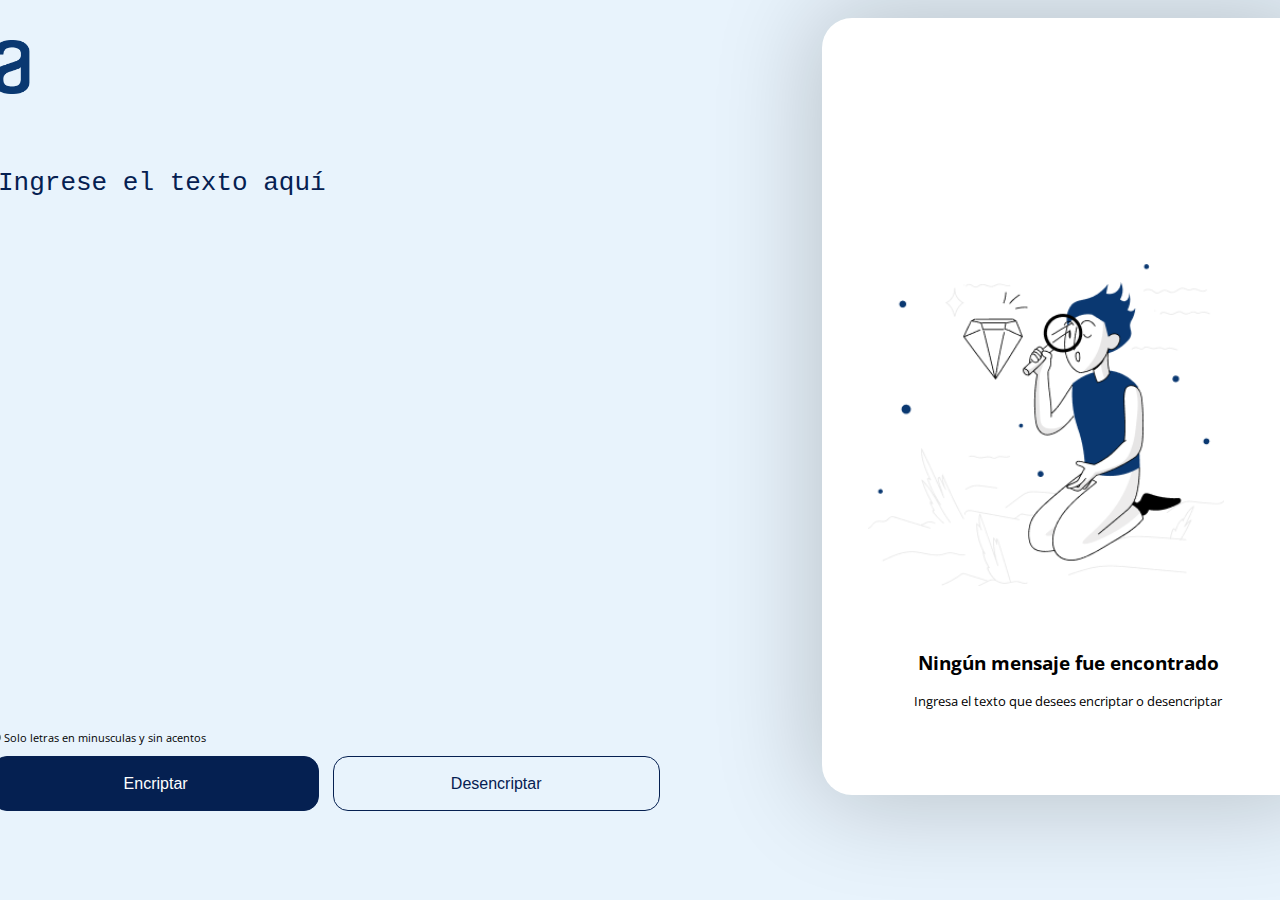
<file: projects/encriptador/index.html>
<!DOCTYPE html>
<html lang="es">
<head>
    <meta charset="UTF-8">
    <link rel="stylesheet" href="css/style.css">
    <link rel="stylesheet" href="css/reset.css">
    <link rel="preconnect" href="https://fonts.googleapis.com">
    <link rel="preconnect" href="https://fonts.gstatic.com" crossorigin>
    <link href="https://fonts.googleapis.com/css2?family=Open+Sans:wght@300;400;700&display=swap" rel="stylesheet">
    <script src="js/script.js" defer="defer"></script>
</head>
<body class="body">
    <header>
        <img src="icons/Logo@2x.png" alt="Alura latam">
    </header>
    <main>
        <section class="contenido">
            <textarea cols="20" rows="10" id="entrada-user" role="textbox" contenteditable>Ingrese el texto aquí</textarea>
            <p><img src="icons/Group.png" alt="!"> Solo letras en minusculas y sin acentos</p>
            <div class="bottones">
                    <button class="btn-encriptador" id="encriptar">Encriptar</button>
                    <button class="btn-desencriptador" id="desencriptar">Desencriptar</button>
            </div>
        </section>
        <div class="contenet-result" id="resultado" role="textbox" contenteditable>
            <div id="boton-textarea">
                <textarea name="resultado" id="text-resultado" cols="20" rows="10">...</textarea>
                <button id="copiar">Copiar</button>
            </div>
            <div id="info">
                <img src="img/Muñeco.png" alt="Busqueda">
                <p id="title">Ningún mensaje fue encontrado</p>
                <p>Ingresa el texto que desees encriptar o desencriptar</p>
            </div>  
        </div>
    </main>
</body>
</html>
</file>
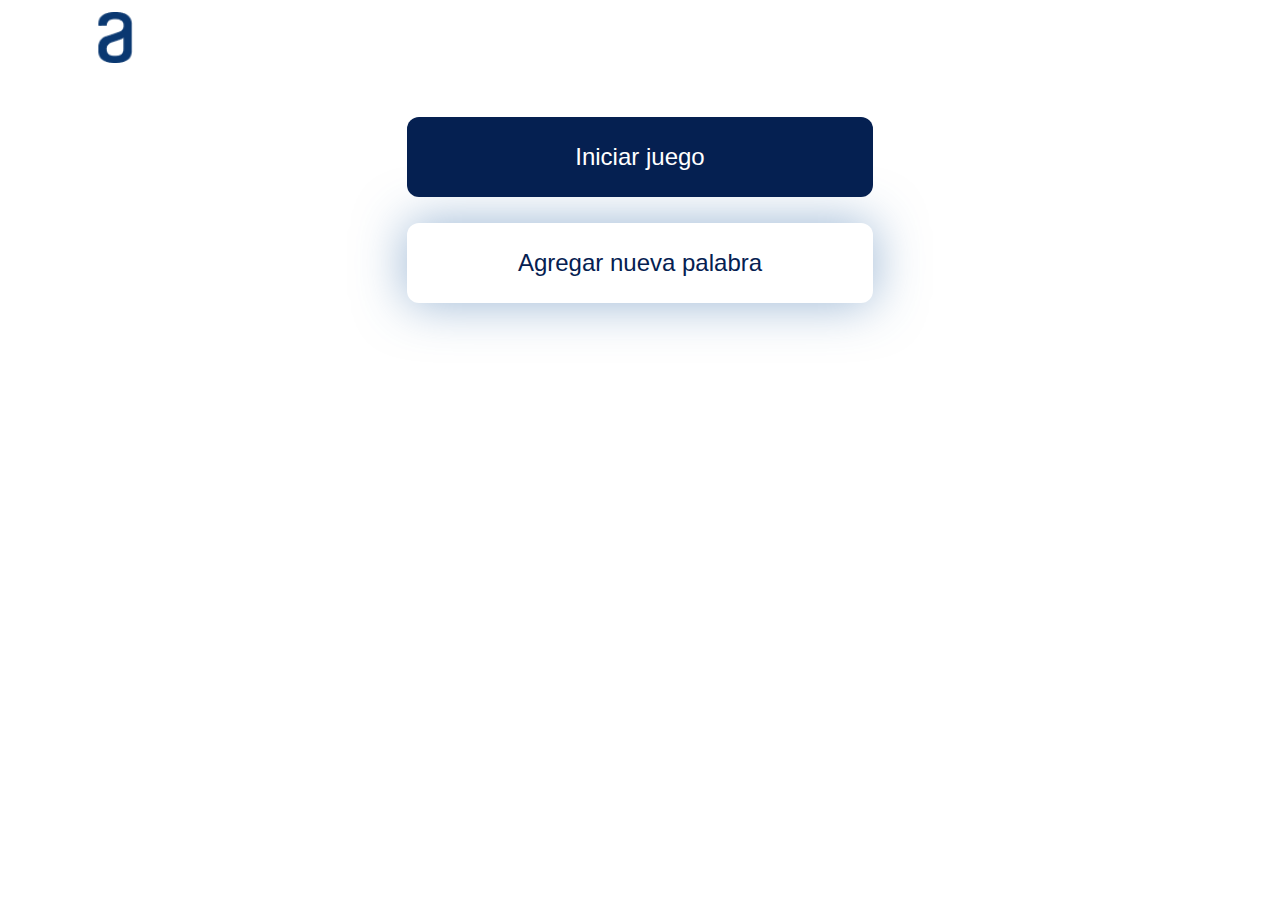
<file: projects/juego-ahorcado/index.html>
<!DOCTYPE html>
<html lang="es">
<head>
    <meta charset="UTF-8">
    <link rel="stylesheet" href="css/style.css">
    <link rel="preconnect" href="https://fonts.googleapis.com">
    <link rel="preconnect" href="https://fonts.gstatic.com" crossorigin>
    <link href="https://fonts.googleapis.com/css2?family=Open+Sans:wght@300;400;700&display=swap" rel="stylesheet">
        <script src="js/script.js" defer="defer"></script>
</head>
<body>
    <header>
        <img src="icons/Logo.png" alt="Alura latam">
    </header>
    <main>
        <section class="menu">
            <button class="start">Iniciar juego</button>
            <button class="add-text">Agregar nueva palabra</button>
        </section>
        <section class="add">
            <input type="text">
            <button>Add</button>
        </section>
        <section class="gamer">
            <div class="ahorcado">
                <div class="soporte"></div>
              <div class="persona">
                <div class="cuerda"></div>
                <div class="cabeza"></div>
                <div class="tronco"></div>
                <div class="brazo-1"></div>
                <div class="brazo-2"></div>
                <div class="pierna-1"></div>
                <div class="pierna-2"></div>
              </div>
            </div>
            <div class="content">
                <div class="palabras">
                    <p id="guiones"></p>
                    <p  id="palabras-escritas">...</p>
                    <label for="campo">Precione para activar teclado si usa tablet o android</label>
                    <input type="text" id="campo">
                </div>
                <div class="button">
                    <button class="new-gamer">Nuevo juego</button>
                    <button class="terminar">Desistir</button>
                </div>
            </div>
        </section>
    </main>

    </script>
</body>
</html>
</file>
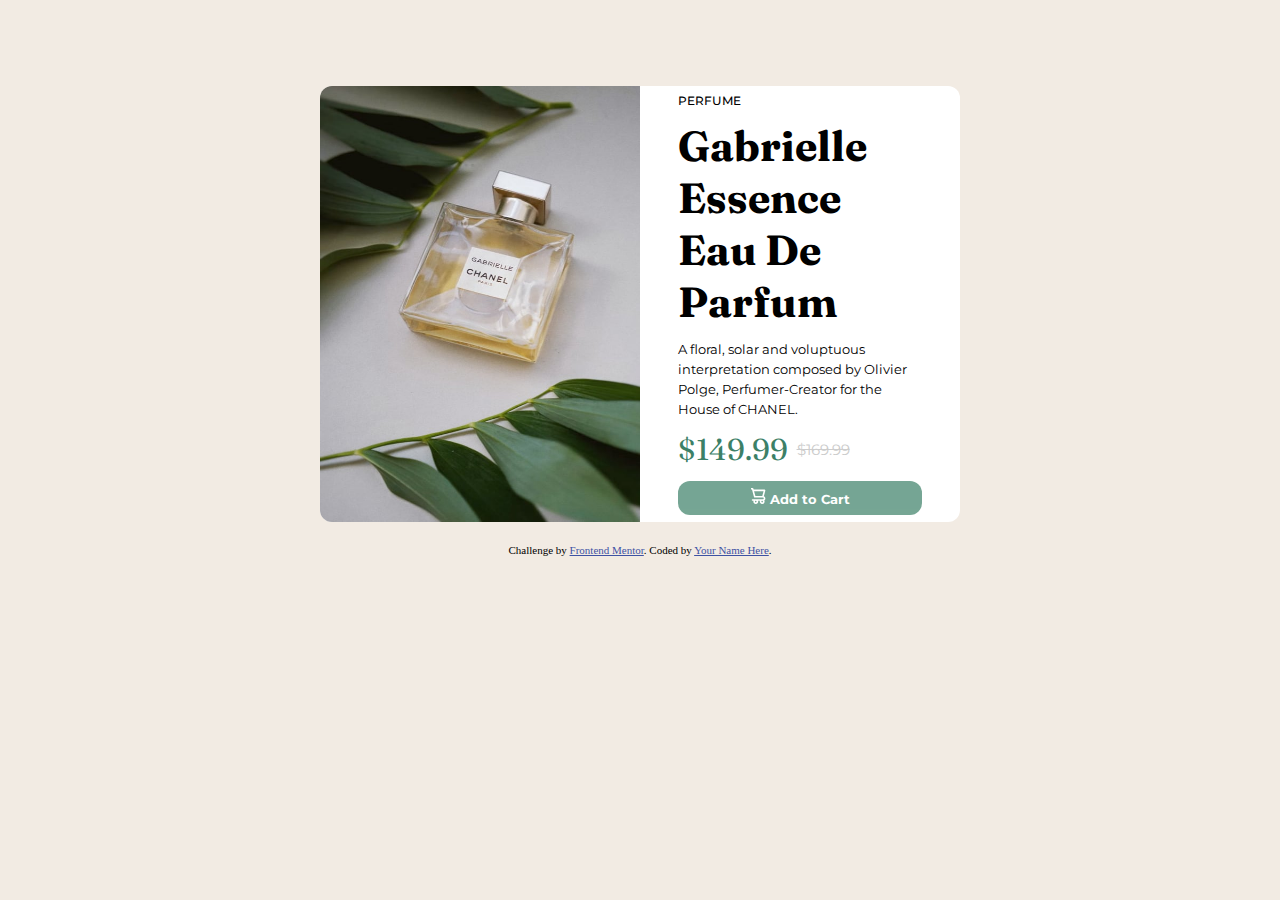
<file: projects/tarejta-producto/index.html>
<!DOCTYPE html>
<html lang="en">
<head>
  <meta charset="UTF-8">
  <meta name="viewport" content="width=device-width, initial-scale=1.0"> <!-- displays site properly based on user's device -->
  <link rel="icon" type="image/png" sizes="32x32" href="./images/favicon-32x32.png">
  <link rel="stylesheet" href="css/style.css">
  <link rel="preconnect" href="https://fonts.googleapis.com">
<link rel="preconnect" href="https://fonts.gstatic.com" crossorigin>
<link href="https://fonts.googleapis.com/css2?family=Fraunces:opsz,wght@9..144,700&family=Montserrat:wght@500;700&display=swap" rel="stylesheet">
  <title>Frontend Mentor | Product preview card component</title>
</head>
<body>
  <main>
    <section class="content-img">
      <img id="img-movil" src="images/image-product-mobile.jpg" alt="Perfume">
      <img id="img-desktop" src="images/image-product-desktop.jpg" alt="Perfume">
    </section>
    <section class="content-description">
    <p id="sub-title">PERFUME</p>
    <h1 class="title">Gabrielle Essence Eau De Parfum</h1>
  
    <p class="text">A floral, solar and voluptuous interpretation composed by Olivier Polge, 
      Perfumer-Creator for the House of CHANEL.</p>

    <p class="precio">$149.99 <del>$169.99</del></p>
    <button> <img src="images/icon-cart.svg" alt="+"> Add to Cart</button>

    </section>
  </main>
  <div class="attribution">
    Challenge by <a href="https://www.frontendmentor.io?ref=challenge" target="_blank">Frontend Mentor</a>. 
    Coded by <a href="#">Your Name Here</a>.
  </div>
</body>
</html>
</file>
<file: projects/encriptador/css/style.css>
:root{
    --texto:#fff;
    --fondo: #f3f5fc;
    ---blue100: #e8f3fc;
    --blue200: #356EA9;
    --blue300: #0A3871;
    --blue400: #072B61;
    --blue500: #052051;
}

.body{
    width: 100%;
    font-family: 'Open Sans', sans-serif;
    background: var(---blue100);
}

header img{
    margin:40px -20px;
    width:20%;
}

.contenido{
    width: 90%;
    height: 100%;
}

main{
    width: 98%;
    height: 90vh;
    display: flex;
    flex-direction: column;
    align-items: center;
}

.contenido{
    width: 90%;
    height: 70%;
    display:flex;
    flex-direction: column;
    align-items: flex-start;
    margin:0 0 2% 0;
}

.contenido p{
    margin: 1em 0;
    text-align: center;
    font-size: 1.7em;
}

.contenido p img{
    width: 0.8em;
}

.contenido #entrada-user{
    width: 100%;
    margin-top: 5%;
    min-height:55%;
    padding: 1px 6px;
    display: block;
    overflow: hidden;
    resize: both;
    line-height: 100%;
    font-size: 3em;
    text-align:left;
    border: 1px solid var(---fondo);
    background: var(---blue100);
    color:var(--blue500);
}

.bottones{
    width: 100%;
    height: 20%;
    display:flex;
    flex-direction: column;
    justify-content: space-between;
}

.btn-encriptador, .btn-desencriptador{
    width: 100%;
    height: 40%;
    border:1px solid var(--blue500);
    background: var(---fondo);
    border-radius: 15px;
    color:var(--blue500);
    font-size: 30px;
    transition: 0.5s;
}

.btn-encriptador{
    color:var(--texto);
    background: var(--blue500); 
}

.btn-encriptador:hover, .btn-desencriptador:hover, #copiar:hover{
    transform: scale(1.025);
    cursor: pointer;
}

.contenet-result{
    width: 90%;
    height: 30%;
    border-radius:30px;
    box-shadow: 1px -1px 100px 10px rgba(0,0,0,0.2);
    background:var(--texto);
    text-align: center;
    overflow: hidden;
}

#boton-textarea{
    width: 100%;
    height: 100%;
    padding: 2em; 
    box-sizing: border-box;
    display: none;
}

#text-resultado{
    width: 100%;
    height: 85%;
    resize: none;
    border:none;
    font-size: 2em;
    color:var(--blue400);
}

#copiar{
    width: 100%;
    height: 15%;
    font-size: 1.5em;
    border-radius: 12px;
    color:var(--blue400);
    border:1px solid var(--blue400);
    transition: 0.5s;
}


#resultado img{
    display: none;
}

#resultado #title{
    font-size: 3em;
    font-weight: bold;
    margin-bottom: 5%;
}

#resultado p{
    font-size: 2em;
}

/*Responsive*/

@media screen and (min-device-width:601px) and (max-device-width:768px){
    header img{
        margin:40px -10px;
        width:10%;
    }

    .contenido p{
        margin-left: .8em ;
        font-size: .7em;
    }

    .contenido #entrada-user{
        font-size: 2em;
        height: 80%;
    }

    .bottones{
        flex-direction: row;
        height: 7%;
    }

    .btn-encriptador, .btn-desencriptador {
        width: 47%;
        height: 100%;
        font-size: 1em;
    }

    .contenet-result{
        width: 90%;
        border-radius:20px;
        display:flex;
        justify-content: space-between;
        justify-items: center;
        box-sizing: border-box;
    }

    #resultado #title{
        font-size: 2em;
    }
    
    #resultado p{
        font-size: 1em;
    }

    #text-resultado{
        font-size: 1em;
    }

    #copiar{
        height: 20%;
        background: var(---fondo);
        font-size: 1em;  
    }
    
}


@media only screen and (min-device-width:769px) {
    header img{
        margin:40px -20px;
        width:10%;
    }

    .body{
        display: grid;
        place-content: center;
    }

    main{
        width: 150vh;
        height: 75vh;
        flex-direction: row;
        align-items: center;
    }

    .contenido{
        height: 100%;
        margin: 5% 2%;
    }

    .contenido #entrada-user{
        font-size: 2em;
        height: 100%;
        max-width: 600px;
        max-height: 700px;
        margin:5% 0 10% 0;
        resize: none;
    }

    .contenido p{
        margin: -8% 0 2% 0;
        font-size: 0.7em;
    }

    .bottones{
        flex-direction: row;
        justify-content: space-between;
        height: 10%;
    }

    .btn-encriptador, .btn-desencriptador{
        width: 49%;
        height: 100%;
        font-size: 1em;
        border-radius: 15px;
    }
    .contenet-result{
        margin:-10% 0 0 0;
        padding: 1.5em;
        margin-left: 10%;
        width: 60%;
        height: 81vh;
        max-width: 45%;
        max-height: 95vh;
    }

    #resultado img{
        display: block;
        margin: 50% 0 15% 5%;
        width: 80%;
    }

    #resultado #title{
        font-size: 1.2em;
    }
    
    #resultado p{
        font-size: .8em;
    }

    #text-resultado{
        font-size: 1em;
    }

    #copiar{
        height: 8%; 
        font-size: .8em;
    }

}
</file>
<file: projects/juego-ahorcado/css/style.css>
:root{
    --texto:#fff;
    --fondo: #f3f5fc;
    ---blue100: #e8f3fc;
    --blue200: #356EA9;
    --blue300: #0A3871;
    --blue400: #072B61;
    --blue500: #052051;
    --shadow: rgba(53, 109, 169, 0.5);
}

*{
    pad: 0;
    margin: 0;
    box-sizing:border-box;
}

body{
    font-family: 'Open Sans', sans-serif;
    background: var(---fondo);
    padding:0 5% ;
    box-sizing:border-box;
    width:100%;
    height: 80vh;
}

header{
    height: 130px;
    padding: 1%;
    box-sizing:border-box;
}

header img{
    object-fit: cover;
    width: 80px;
    height:100%
}
main{
    width:100%;
    height: 100%;
    display: flex;
    flex-direction: column;
    justify-content: center;
    align-items: center;
    padding: 1% 5%;
    box-sizing:border-box;
    background: var(---fondo);
}

.menu{
    width: 100%;
    height: 20%;
}

.menu button{
    margin: 0 5%;
    width: 90%;
    height: 120px;
    border:none;
    border-radius: 12px;
}

.menu .start{
    margin: 5% ;
}

.menu .add-text, .gamer .button .terminar{
    display: block;
    font-size: 1.5rem;
    color:var(--blue500);
    background: var(---fondo);
    box-shadow: 0 0 50px .5px var(--shadow);
    transition:0.25s;
}

.menu .start, .gamer .button .new-gamer{
    color:var(--texto);
    font-size: 1.5rem;
    background-color: var(--blue500);
}

.menu .start:hover,
.gamer .button .new-gamer:hover,
.add button:hover{
    border:2px solid var(---blue100);
    color:var(--texto);
    background: var(--blue500);
    font-weight: bold;
    transform: scale(1.035);
    box-shadow: 0 0 20px 10px var(--shadow);
}

.menu .add-text:hover,
.gamer .button .terminar:hover{
    border:2px solid var(---blue100);
    color:var(--blue500);
    background: var(---fondo);
    font-weight: bold;
    transform: scale(1.035);
    box-shadow: 0 0 30px 7px var(--shadow);
}

.add{
    display: none;
    padding: 1% 2%;
    width: 90%;
    height: 90px;
    box-sizing: border-box;
    overflow: hidden;
}

.add input{
    width: 85%;
    height: 70px;
    font-size: 2rem;
    text-align: center;
    color: var(--texto);
    background-color: var(--blue300);
    border: 1px solid var(---blue100);
    border-radius: 8px;
}

.add button{
    width: 90px;
    height: 70px;
    font-size: 1.5rem;
    background-color: var(---blue100);
    color:var(--blue500);
    border-radius: 8px;
}
main .gamer{
    width: 100%;
    height: 100%;
    display: none;
    flex-direction: column;
    justify-content: flex-start;
}

.gamer .ahorcado{
    width:90%;
    height: 40%;
    border-bottom: 10px solid var(--blue500);
    display: flex;
    justify-content: center;
    align-items: flex-end;
    position: relative;
}

.gamer .ahorcado .soporte{
    width: 250px;
    height: 100%;
}

.gamer, .ahorcado .persona{
    display: flex;
    flex-direction: column;
    justify-content: center;
    align-items: center;
}

.ahorcado .persona{
    align-self: flex-start;
    justify-content: flex-start;
    width: 250px;
    height: 500px;
    position: relative;
    top: 10px;
    right: 130px;
    display: none;
}

.ahorcado .persona .cuerda{
    width: 8px;
    height: 80px;
    background-color: var(--blue500);
}

.persona .cabeza{
    width:80px;
    height:80px;
    border-radius: 50%;
    border:10px solid var(--blue500);
}

.persona .tronco{
    width: 10px;
    height: 200px;
    background-color: var(--blue500);
}

.persona .brazo-1, 
.persona .brazo-2, 
.persona .pierna-1,
.persona .pierna-2 {
    width:110px;
    height: 10px;
    position: relative;
    background-color: var(--blue500);
}
.persona .brazo-1, .persona .pierna-1{
    transform: rotate(-60deg);
    left:-30px;
}

.persona .brazo-1{
    top:-150px;
}

.persona .brazo-2, .persona .pierna-2{
    transform: rotate(60deg);
    right: -25px;
}
.persona .brazo-2{
    top:-165px;
}
.persona .pierna-1{
    bottom:-10px;
}
.persona .pierna-2{
    top:-5px;
}

.persona .cabeza,
.persona .tronco,
.persona .brazo-1, 
.persona .brazo-2, 
.persona .pierna-1,
.persona .pierna-2 {
    display: none;
}

.gamer .content{
    display: flex;
    flex-flow: column nowrap;
    align-items: center;
    width: 100%;
    height: 50%;
    overflow: hidden;
}

.gamer .palabras, .gamer .button{
    width: 90%;
    height: 20%;
}
.gamer .palabras{
    display: flex;
    width: 90%;
    height: 350px;
    flex-direction: column;
    justify-content: space-evenly;
    align-items: center;
    color:var(--blue500);
    position: relative;
    padding: 5% 1%;
    box-sizing: border-box;
}

.gamer .palabras #palabras-escritas{
    font-size: 4rem;
    font-weight: 400;
}

.gamer .palabras #palabras-acertadas{
    margin: 12% 0 0;
}

.gamer .palabras #guiones{
    height: 80px;
    font-weight: bold;
    font-size: 5rem;
    letter-spacing: 10px;
}

.gamer label{
    font-size: 1.5rem;
}

.gamer input{
    position: absolute;
    left:-100%;
    z-index: -1;
}

.gamer .button{
    padding: 1%;
    box-sizing:border-box;
}

.gamer .button button{
    width: 100%;
    height: 70px;
    border-radius: 40px;
    color:var(--blue500);
    background-color: var(---fondo);
}

.gamer .button .new-gamer{
    margin: 0 0 5%;
}

@media only screen and (min-device-width:600px) and (max-device-width:999px){
    body{
        height: 90vh;
    }

    header{
        height: 90px;
    }

    .gamer .ahorcado{
        height: 50%;
        min-height: 400px;
        max-height: 500px;
    }

    .gamer .palabras #guiones,
    .gamer .palabras #palabras-escritas {
        height: auto;
        font-size: 2rem;
    }

    .palabras label{
        font-size: .8rem;
    }  
}

@media only screen and (min-device-width:1000px){
    header{
        height:80px;
    }
    header img{
        height:90%
    }
    body{
        height: 90vh;
    }
    .menu{
        width: 50%;
        height: 100%;
    }
    .menu button{
        height: 80px;
    }

    main .gamer{
        flex-direction: row-reverse;
    }

    .gamer .ahorcado{
        width: 50%;
        height: 100%;
        overflow: hidden;
    }
    .gamer .content{
        width: 50%;
        height: 100%;
        justify-content: space-evenly;
        align-items: center;
        overflow: hidden;
    }

    .gamer .palabras #guiones,
    .gamer .palabras #palabras-escritas {
        height: auto;
        font-size: 1.5rem;
    }

    .palabras label{
        font-size: .8rem;
    }

    .gamer .button .terminar, 
    .gamer .button .new-gamer{
        height: 50px;
        font-size: 1rem;
    }
}
</file>
<file: projects/tarejta-producto/css/style.css>
/*
Feel free to remove these styles or 
customise in your own stylesheet 👍
*/

:root{
    --background: #fff;
    --cream: hsl(30, 38%, 92%);
    --dark-cyan: hsl(158, 36%, 37%);
}

*{
    box-sizing: border-box;
    padding: 0;
    margin: 0;
}

body{
    width: 100%;
    display: grid;
    place-items: center;
    background-color: var(--cream);
}

main{
    width: 90%;
    height: 95%;
    border-radius: 12px;
    background-color: var(--background);
    overflow: hidden;
}

.content-img{
    height: 40%;
    overflow: hidden;
}

.content-img img{
    width: 100%;
    height: 100%;
}


.content-img #img-desktop{
    display: none;
}


.content-description{
    padding: 1% 6%;
    font-family: 'Montserrat', sans-serif;
    font-size: 12px;
    box-sizing: border-box;
}

.content-description, del, button{
    font-family: 'Montserrat', sans-serif;
}

.content-description #sub-title{
    font-weight: 500;
}

.content-description .title,.precio{
    font-size: 2.5em;
    margin: 5% auto;
    font-family: 'Fraunces', serif;
}

.content-description .precio{
    color:var(--dark-cyan);
    display: flex;
    align-items: center;
}

.content-description .precio del{
    margin-left: 5%;
    font-size: .5em;
    color: #ccc;
}

button{
    border: none;
    border-radius: 12px;
    width: 100%;
    height: 40px;
    opacity: 0.7;
    font-weight: 700;
    color: var(--background);
    background-color: var(--dark-cyan);
}

button:active{
    transform: scale(1.05);
    opacity: 1;
}
.attribution { 
    font-size: 11px; text-align: center; 
}
.attribution a { 
    color: hsl(228, 45%, 44%); 
}

@media screen and (min-width: 600px){
    main{
        margin-top: 5%;
        width: 50%;
        height: 80%;
        display: flex;
    }

    .content-img{
        width: 50%;
        height: 100%;
    }

    #img-movil{
        display: none;
    }

    .content-img #img-desktop{
        display: block;
    }

    .content-description{
        width: 50%;
        display: flex;
        flex-direction: column;
        justify-content: space-evenly;
    }

    .content-description .title{
        font-size: 3.5em;
    }

    .content-description .text{
        font-size: 1.1em;
        line-height: 1.5em;
    }

    .content-description .precio{
        margin-left: 0;
    }

}
</file>
